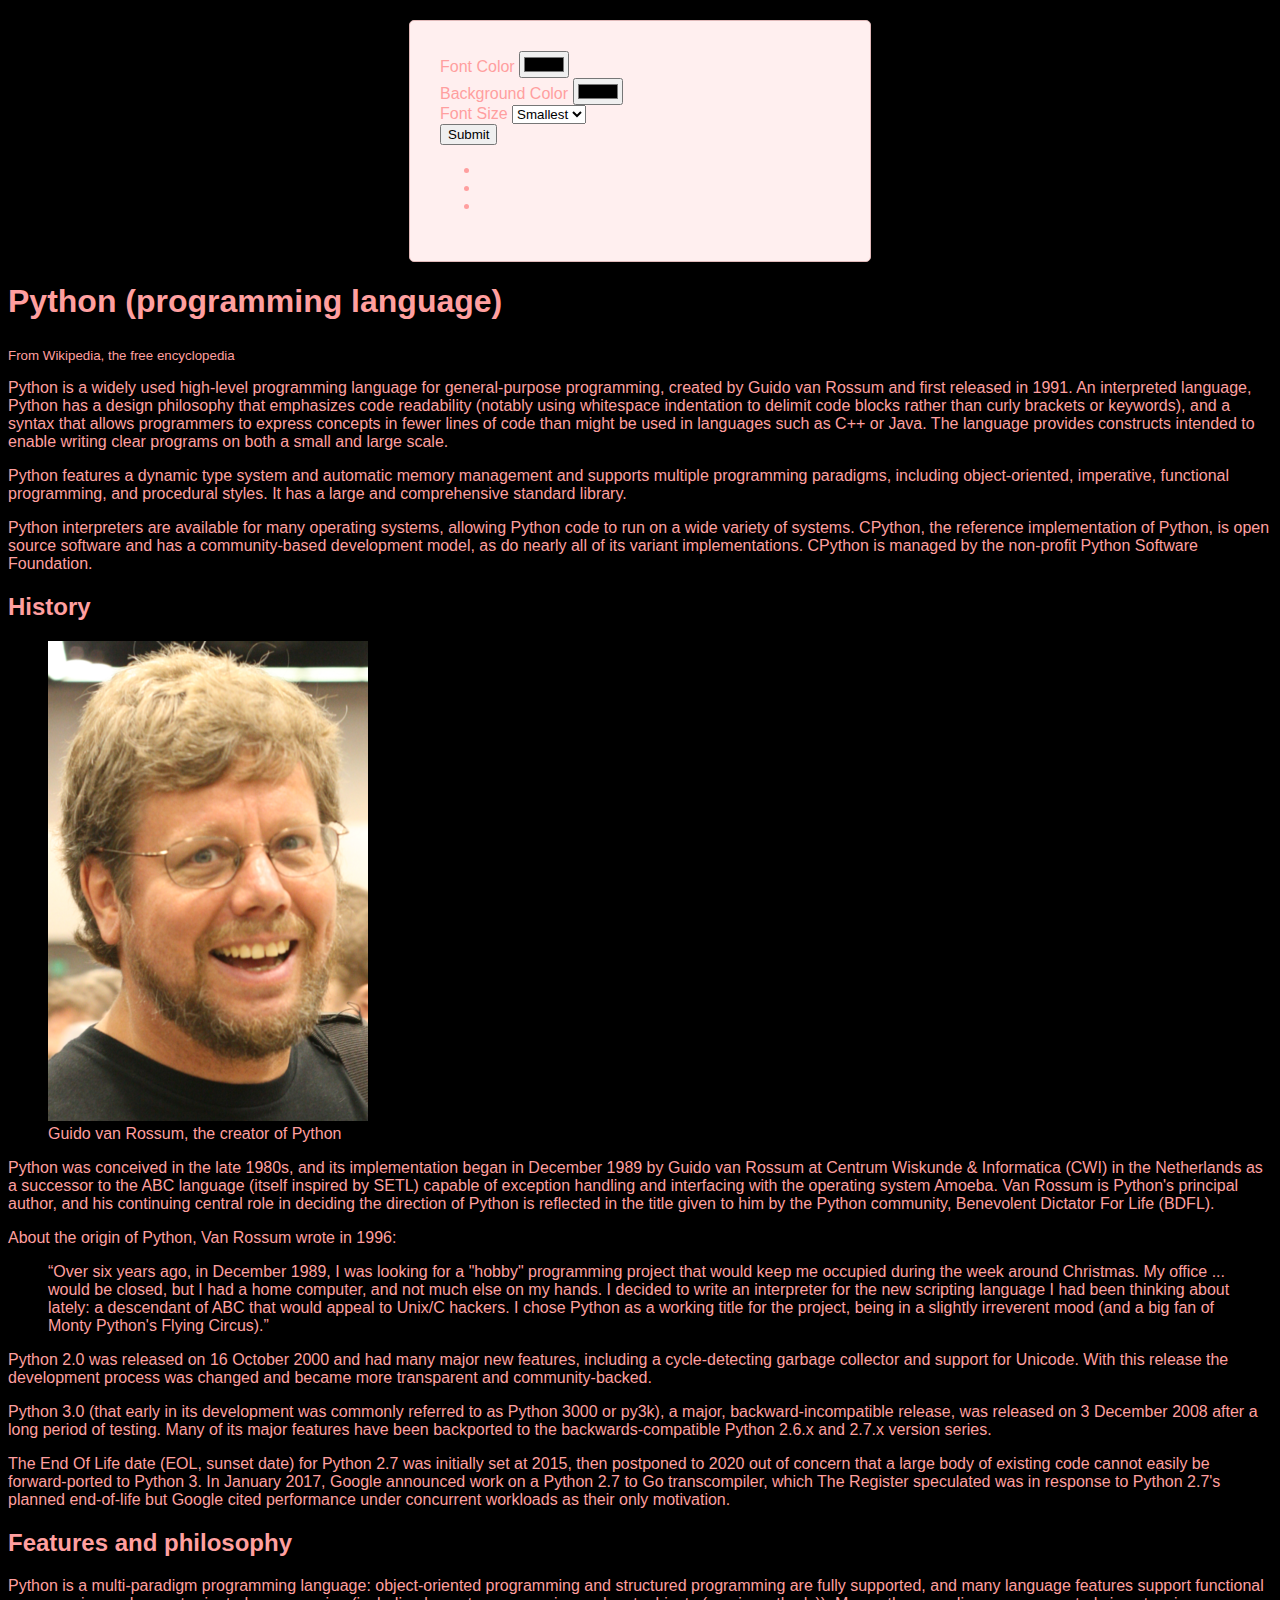
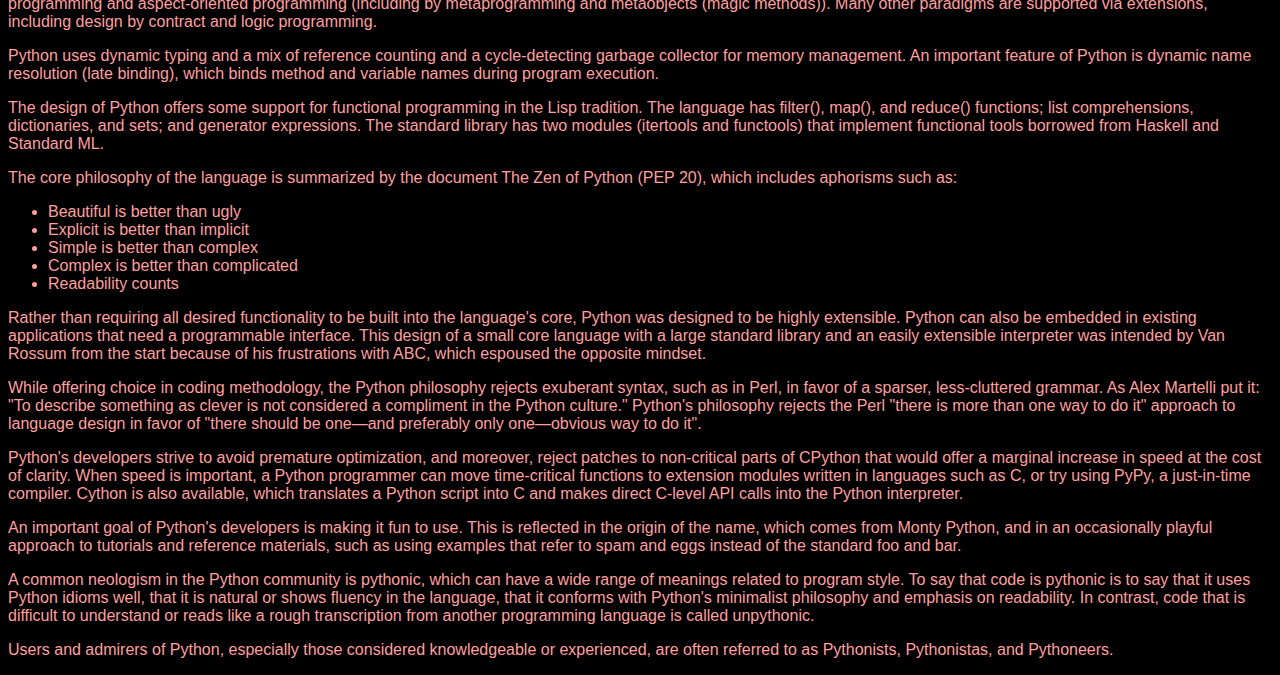
<file: styler/styler/index.html>
<!DOCTYPE html>
<html lang="en">

<head>
  <meta charset="utf-8">
  <meta name="viewport" content="width=device-width">
  <title>Styling</title>
  <link href="styles.css" rel="stylesheet">
</head>

<body>
  <form id="styling">
    <div>
      <label for="fColor">Font Color</label>
      <input type="color" placeholder="Enter Font Color" id="fColor" name="fColor">
    </div>
    <div>
      <label for="bColor">Background Color</label>
      <input type="color" placeholder="Enter Background Color" id="bColor" name="bColor">
    </div>
    <div>
<label for="fontS">Font Size</label>
<select id="fontS" name="fontS" form="styler">
  <option value="xx-small">Smallest</option>
  <option value="x-small">Smaller</option>
  <option value="small">Small</option>
  <option value="medium">Medium</option>
  <option value="large">Large</option>
  <option value="x-large">Larger</option>
  <option value="xx-large">Largest</option>
</select>
    </div>
  
  
    <div>
      <input type="submit" value="Submit">
    </div>
      <ul id="result">
        <li></li>
        <li></li>
        <li></li>
      </ul>
  </form>  
  <h1>Python (programming language)</h1>
  <p>
    <sub>From Wikipedia, the free encyclopedia</sub>
  </p>

  <p>Python is a widely used high-level programming language for general-purpose programming, created by Guido van Rossum and
    first released in 1991. An interpreted language, Python has a design philosophy that emphasizes code readability (notably
    using whitespace indentation to delimit code blocks rather than curly brackets or keywords), and a syntax that allows
    programmers to express concepts in fewer lines of code than might be used in languages such as C++ or Java. The language
    provides constructs intended to enable writing clear programs on both a small and large scale.</p>

  <p>Python features a dynamic type system and automatic memory management and supports multiple programming paradigms, including
    object-oriented, imperative, functional programming, and procedural styles. It has a large and comprehensive standard
    library.</p>

  <p>Python interpreters are available for many operating systems, allowing Python code to run on a wide variety of systems.
    CPython, the reference implementation of Python, is open source software and has a community-based development model,
    as do nearly all of its variant implementations. CPython is managed by the non-profit Python Software Foundation.</p>

  <h2>History</h2>
  <figure>
    <img src="guido_van_rossum_oscon_2006_cropped.png" alt="Guido van Rossum, the creator of Python">
    <figcaption>Guido van Rossum, the creator of Python</figcaption>
  </figure>
  <p>Python was conceived in the late 1980s, and its implementation began in December 1989 by Guido van Rossum at Centrum Wiskunde
    &amp; Informatica (CWI) in the Netherlands as a successor to the ABC language (itself inspired by SETL) capable of exception
    handling and interfacing with the operating system Amoeba. Van Rossum is Python's principal author, and his continuing
    central role in deciding the direction of Python is reflected in the title given to him by the Python community, Benevolent
    Dictator For Life (BDFL).</p>

  <p>About the origin of Python, Van Rossum wrote in 1996:</p>
  <blockquote>“Over six years ago, in December 1989, I was looking for a "hobby" programming project that would keep me occupied during
    the week around Christmas. My office ... would be closed, but I had a home computer, and not much else on my hands. I
    decided to write an interpreter for the new scripting language I had been thinking about lately: a descendant of ABC
    that would appeal to Unix/C hackers. I chose Python as a working title for the project, being in a slightly irreverent
    mood (and a big fan of Monty Python's Flying Circus).”</blockquote>

  <p>Python 2.0 was released on 16 October 2000 and had many major new features, including a cycle-detecting garbage collector
    and support for Unicode. With this release the development process was changed and became more transparent and community-backed.</p>

  <p>Python 3.0 (that early in its development was commonly referred to as Python 3000 or py3k), a major, backward-incompatible
    release, was released on 3 December 2008 after a long period of testing. Many of its major features have been backported
    to the backwards-compatible Python 2.6.x and 2.7.x version series.</p>

  <p>The End Of Life date (EOL, sunset date) for Python 2.7 was initially set at 2015, then postponed to 2020 out of concern
    that a large body of existing code cannot easily be forward-ported to Python 3. In January 2017, Google announced work
    on a Python 2.7 to Go transcompiler, which The Register speculated was in response to Python 2.7's planned end-of-life
    but Google cited performance under concurrent workloads as their only motivation.</p>

  <h2>Features and philosophy</h2>

  <p>Python is a multi-paradigm programming language: object-oriented programming and structured programming are fully supported,
    and many language features support functional programming and aspect-oriented programming (including by metaprogramming
    and metaobjects (magic methods)). Many other paradigms are supported via extensions, including design by contract and
    logic programming.</p>

  <p>Python uses dynamic typing and a mix of reference counting and a cycle-detecting garbage collector for memory management.
    An important feature of Python is dynamic name resolution (late binding), which binds method and variable names during
    program execution.</p>

  <p>The design of Python offers some support for functional programming in the Lisp tradition. The language has filter(), map(),
    and reduce() functions; list comprehensions, dictionaries, and sets; and generator expressions. The standard library
    has two modules (itertools and functools) that implement functional tools borrowed from Haskell and Standard ML.
  </p>

  <p>The core philosophy of the language is summarized by the document The Zen of Python (PEP 20), which includes aphorisms
    such as:</p>

  <ul>
    <li>Beautiful is better than ugly</li>
    <li>Explicit is better than implicit</li>
    <li>Simple is better than complex</li>
    <li>Complex is better than complicated</li>
    <li>Readability counts</li>
  </ul>

  <p>Rather than requiring all desired functionality to be built into the language's core, Python was designed to be highly
    extensible. Python can also be embedded in existing applications that need a programmable interface. This design of a
    small core language with a large standard library and an easily extensible interpreter was intended by Van Rossum from
    the start because of his frustrations with ABC, which espoused the opposite mindset.</p>

  <p>While offering choice in coding methodology, the Python philosophy rejects exuberant syntax, such as in Perl, in favor
    of a sparser, less-cluttered grammar. As Alex Martelli put it: "To describe something as clever is not considered a compliment
    in the Python culture." Python's philosophy rejects the Perl "there is more than one way to do it" approach to language
    design in favor of "there should be one—and preferably only one—obvious way to do it".</p>

  <p>Python's developers strive to avoid premature optimization, and moreover, reject patches to non-critical parts of CPython
    that would offer a marginal increase in speed at the cost of clarity. When speed is important, a Python programmer can
    move time-critical functions to extension modules written in languages such as C, or try using PyPy, a just-in-time compiler.
    Cython is also available, which translates a Python script into C and makes direct C-level API calls into the Python
    interpreter.</p>

  <p>An important goal of Python's developers is making it fun to use. This is reflected in the origin of the name, which comes
    from Monty Python, and in an occasionally playful approach to tutorials and reference materials, such as using examples
    that refer to spam and eggs instead of the standard foo and bar.</p>

  <p>A common neologism in the Python community is pythonic, which can have a wide range of meanings related to program style.
    To say that code is pythonic is to say that it uses Python idioms well, that it is natural or shows fluency in the language,
    that it conforms with Python's minimalist philosophy and emphasis on readability. In contrast, code that is difficult
    to understand or reads like a rough transcription from another programming language is called unpythonic.</p>

  <p>Users and admirers of Python, especially those considered knowledgeable or experienced, are often referred to as Pythonists,
    Pythonistas, and Pythoneers.</p>
<script src="styler.js"></script>
</body>

</html>
</file>
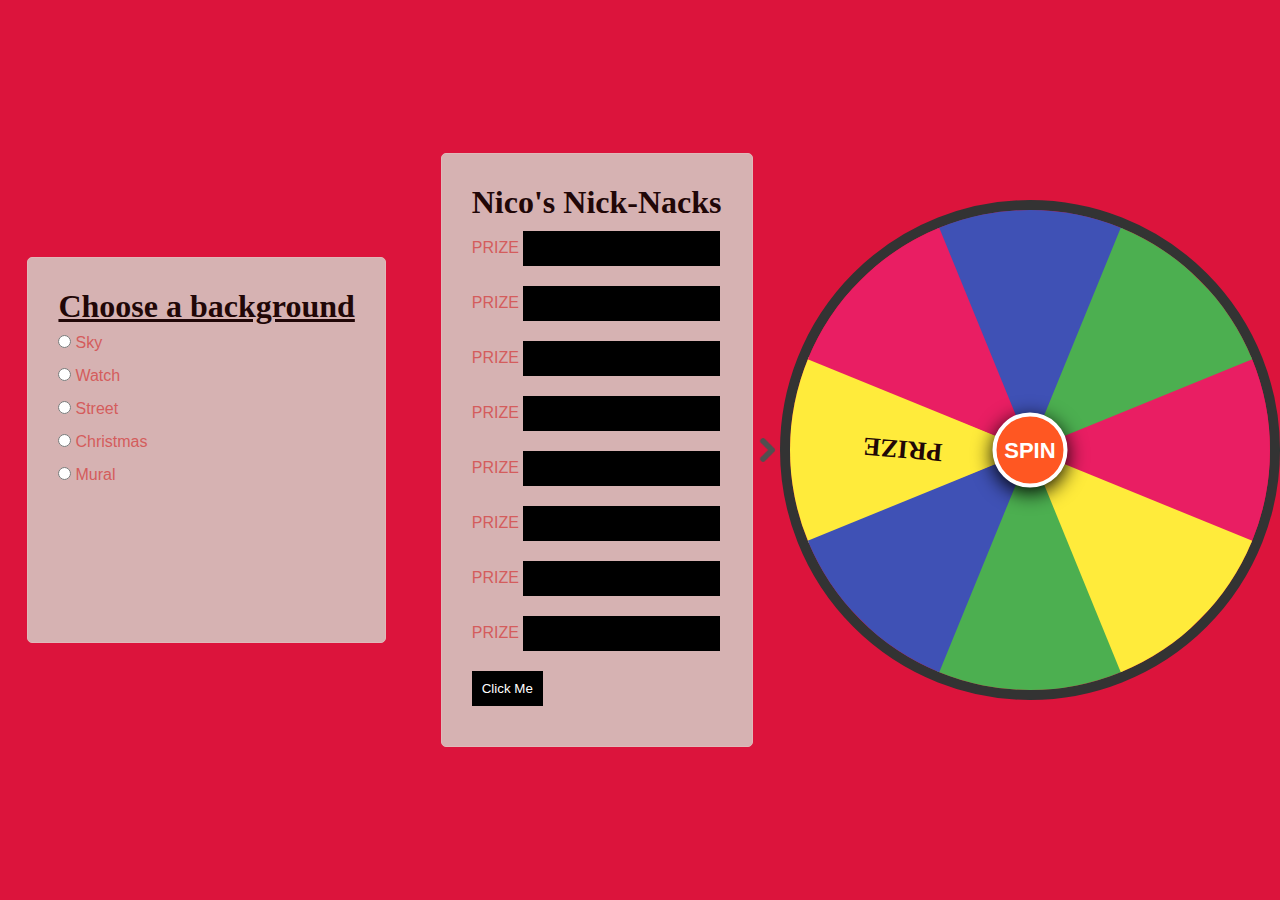
<file: FINAL PROJ/WORKin/dom2.html>
<!DOCTYPE html>
<html lang="en">
<head>
    <meta charset="UTF-8">
    <meta http-equiv="X-UA-Compatible" content="IE=edge">
    <meta name="viewport" content="width=device-width, initial-scale=1.0">
    <title>Wheel of fate</title>
    <link rel="stylesheet" href="style.css">
</head>
<body>
    
<form id="bgimgae">
<h1 id="mainHeader">Choose a background</h1>
<div>
<input type="radio" id="Sky" name="fav_img" value="2" class="radio">
<label for="Sky">Sky</label><br>
<input type="radio" id="Art" name="fav_img" value="1" class="radio">
<label for="Art">Watch</label><br>
<input type="radio" id="street" name="fav_img" value="3" class="radio">
<label for="street">Street</label><br>
<input type="radio" id="tree" name="fav_img" value="4" class="radio">
<label for="tree">Christmas</label><br>
<input type="radio" id="south" name="fav_img" value="5" class="radio">
<label for="south">Mural</label><br>
<div id="credit" class="invis lol"><img src="img/instalogo.png" alt="instalogo" width="100" height="100" >
    <p>@Nico</p></div>
</div>

</form>
<form id="userInputs" method="GET" enctype="multipart/form-data">
    <h1> Nico's Nick-Nacks
    </h1>
      <div >
        <label>PRIZE</label>
        <input type="text" name="prize" class="prize" required>
    </div>
    <div >
      <label >PRIZE</label>
      <input type="text" name="prize" class="prize" required>
    </div>
    <div >
      <label>PRIZE</label>
      <input type="text" name="prize" class="prize" required>
    </div>
    <div >
      <label >PRIZE</label>
      <input type="text" name="prize" class="prize" required>
    </div>
    <div >
          <label >PRIZE</label>
          <input type="text" name="prize" class="prize" required>
      </div>
      <div >
        <label >PRIZE</label>
        <input type="text" name="prize" class="prize" required>
    </div>
    <div >
      <label >PRIZE</label>
      <input type="text" name="prize" class="prize" required>
    </div>
    <div >
      <label >PRIZE</label>
      <input type="text" name="prize" class="prize" required>
    </div>
        <input id="submit" type="button" value="Click Me" >
        
    </form>



    <div id="mainbox" class="mainbox">
        
        <div id="box" class="box">
            <div class="box1">
                <span class="slice1"><b>PRIZE</b></span>
                <span class="slice2"><b></b></span>
                <span class="slice3"><b></b></span>
                <span class="slice4"><b></b></span>
            </div>
            <div class="box2">
                <span class="slice1"><b></b></span>
                <span class="slice2"><b></b></span>
                <span class="slice3"><b></b></span>
                <span class="slice4"><b></b></span>
            </div>


        </div>
        <button class="spin">SPIN</button>
    </div>
  <script src="script.js"></script>  
</body>   
</html>
</file>
<file: styler/styler/styles.css>
form {
    max-width: 400px;
    margin: 20px auto;
    padding: 30px;
    border: 1px solid #e0b9b9;
    border-radius: 5px;
    background: #ffefef
  }
input:focus {
    background-color: #ff9f9f;
    color: rgb(0, 0, 0);
}
body{
    font-family: Arial, Helvetica, sans-serif;
    color: #ff9f9f ;
    background-color: rgb(0, 0, 0);
    font-size: medium;
}
</file>
<file: FINAL PROJ/WORKin/style.css>
form {
    max-width: 400px;
    margin: 20px auto;
    padding: 30px;
    border: 1px solid #e0b9b9;
    border-radius: 5px;
    background: #d6b2b2
  }
#mainHeader{
    font-size: xx-large;
    text-decoration: underline;
}
div.invis {
visibility: hidden;    
background-color: transparent;
opacity: 0.0;
}
label {
    color:#d45c5c;
    font-family: sans-serif;
  }

input {
    background-color: #000000;
    color: white;
    margin: 10px 0;
    padding: 10px;
    border: none;
}
input:focus {
    background-color: #ff9f9f;
    color: rgb(0, 0, 0);
}


*{
  box-sizing: border-box;
  padding: 0;
  margin: 0;
  outline: none;
}
body{
    color: #210707;
  font-family: Open Sans;
  display: flex;
  justify-content: center;
  align-items: center;
  height: 100vh;
  overflow: hidden;
  background: #F44336 ;
  background-size: cover;
}
.mainbox{
  position: relative;
  width: 500px;
  height: 500px;
}
.mainbox:before{
  position: absolute;
  content: '';
  width: 32px;
  height: 32px;
  background: url('img/right-arrow-icon-27.png') no-repeat;
  background-size: 32px;
  left: -30px;
  top: 50%;
  transform: translateY(-50%);
}
.box{
  width: 100%;
  height: 100%;
  position: relative;
  border-radius: 50%;
  border: 10px solid #333;
  overflow: hidden;
  transition: all ease 5s;
}
span{
  width: 50%;
  height: 50%;
  display: inline-block;
  position: absolute;
}

.slice1{
  clip-path: polygon(0 92%, 100% 50%, 0 8%);
  top: 120px;
  left: 0;
  background-color: #ffeb3b;
}
.slice2{
  clip-path: polygon(100% 92%, 0 50%, 100% 8%);
  top: 120px;
  right: 0;
  background-color: #e91e63;
}
.slice3{
  clip-path: polygon(50% 0%, 8% 100%, 92% 100%);
  bottom: 0;
  left: 120px;
  background-color: #4caf50;
}
.slice4{
  clip-path: polygon(50% 100%, 92% 0, 8% 0);
  top: 0;
  left: 120px;
  background-color: #3f51b5;
}


.box1 .slice3 b{
  transform: translate(-50%, -50%) rotate(-270deg);
}
.box1 .slice1 b,
.box2 .slice1 b{
  transform: translate(-50%, -50%) rotate(185deg);
}
.box2 .slice3 b{
  transform: translate(-50%, -50%) rotate(90deg);
}
.box1 .slice4 b,
.box2 .slice4 b{
  transform: translate(-50%, -50%) rotate(-85deg);
}


.box2{
  width: 100%;
  height: 100%;
  transform: rotate(-135deg);
}
span b{
  width: 65px;
  height: 65px;
  line-height: 65px;
  border-radius: 50%;
  font-size: 26px;
  text-align: center;
  background-color: transparent;
  position: absolute;
  top: 50%;
  left: 50%;
  transform: translate(-50%, -50%);
}
.spin{
  position: absolute;
  top: 50%;
  left: 50%;
  transform: translate(-50%, -50%);
  width: 75px;
  height: 75px;
  border-radius: 50%;
  border: 4px solid #fff;
  background-color: #FF5722;
  color: #fff;
  box-shadow: 0 5px 20px #000;
  font-weight: bold;
  font-size: 22px;
  cursor: pointer;
}
.spin:active{
  width: 70px;
  height: 70px;
  font-size: 20px;
}
.mainbox.animate:before{
  animation: animateA 0.7s ease infinite; 
}
@keyframes animateA{
  50%{
    right: -40px;
  }
}
</file>
